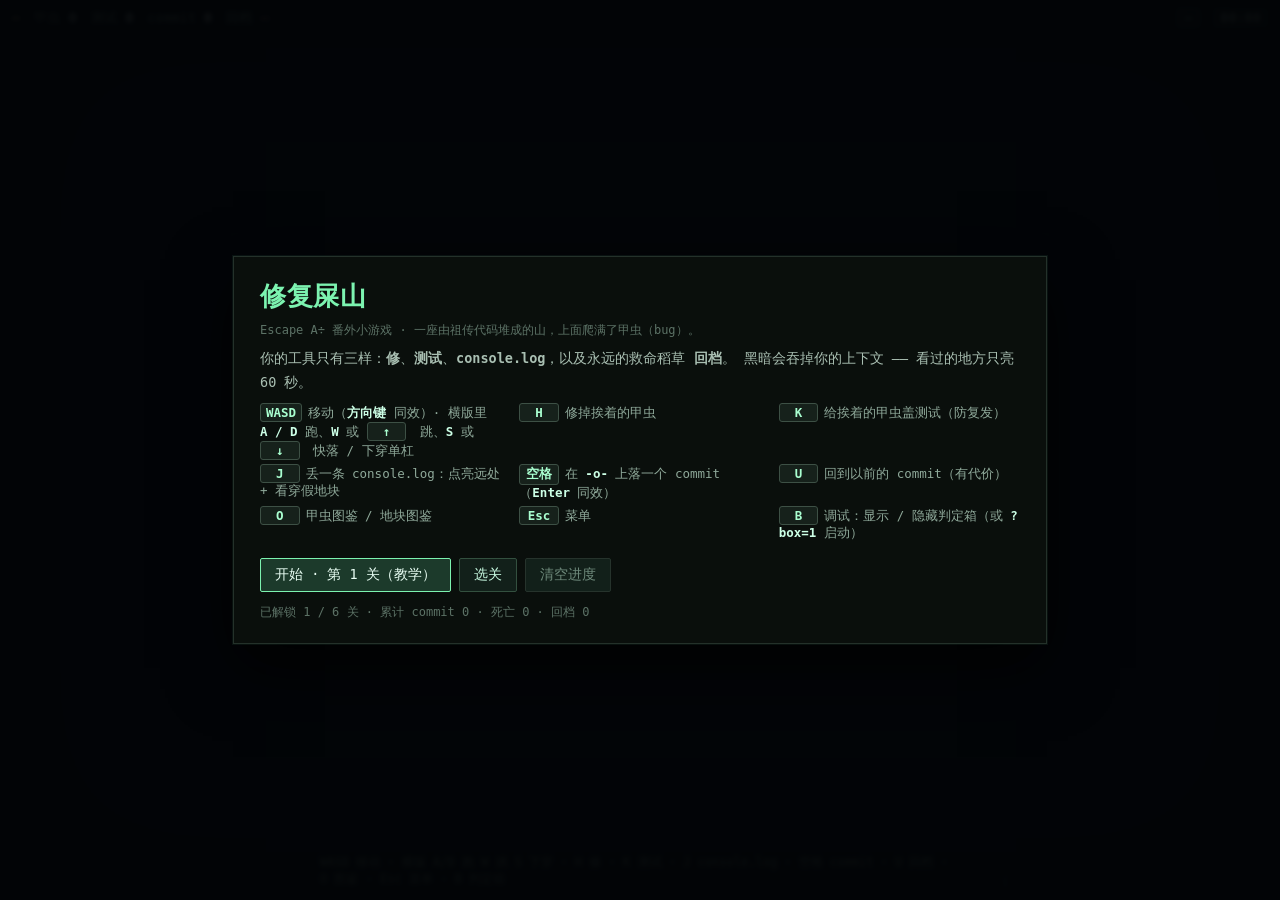
<file: game/index.html>
<!DOCTYPE html>
<!--
  Escape A÷ · game/index.html —— 小游戏「修复屎山」

  双击这个文件即可玩（file:// 直开，零依赖、零构建、无 fetch、无 ES module）。
  它刻意不引用主线的 src/：以后要打进视觉小说时，是把这一批 game/src/*.js
  用 <script> 追加进根目录 index.html，再由 window.BUGFIX.mount() 挂到一个容器上。
-->
<html lang="zh-CN">
<head>
<meta charset="utf-8">
<meta name="viewport" content="width=device-width, initial-scale=1, maximum-scale=1, user-scalable=no, viewport-fit=cover">
<meta name="theme-color" content="#05070a">
<title>修复屎山 · Escape A÷ 小游戏</title>
<link rel="stylesheet" href="src/game.css">
</head>
<body>
<div id="gf-app">
  <div id="gf-stage">
    <canvas id="gf-canvas">你的浏览器不支持 canvas，玩不了这个小游戏。</canvas>
    <div class="gf-vignette"></div>
    <div class="gf-scanlines"></div>

    <div id="gf-hud">
      <span class="gf-lvl" id="gf-lvl">—</span>
      <span><span class="gf-tag">甲虫 </span><span class="gf-val" id="gf-bugs">0</span></span>
      <span><span class="gf-tag">测试 </span><span class="gf-val" id="gf-tests">0</span></span>
      <span><span class="gf-tag">commit </span><span class="gf-val" id="gf-commits">0</span></span>
      <span><span class="gf-tag">回档 </span><span class="gf-warn" id="gf-reverts">0</span></span>
      <span class="gf-sp"></span>
      <span class="gf-badge" id="gf-mode">俯视</span>
      <span class="gf-badge" id="gf-time">00:00</span>
    </div>

    <div id="gf-toasts"></div>
    <div id="gf-objective" style="display:none"></div>
    <div id="gf-log"></div>
    <div id="gf-hint">WASD 移动 · 横版 A/D 跑 W 跳 S 下穿 · H 修 · K 测试 · J console.log · 空格 commit · U 回档 · O 图鉴 · Esc 菜单 · B 判定箱</div>
    <div id="gf-perf" style="display:none"></div>

    <!-- 标题 -->
    <div class="gf-modal gf-on" id="gf-m-title">
      <div class="gf-card">
        <h1>修复屎山</h1>
        <p class="gf-sub">Escape A÷ 番外小游戏 · 一座由祖传代码堆成的山，上面爬满了甲虫（bug）。</p>
        <p>你的工具只有三样：<b>修</b>、<b>测试</b>、<b>console.log</b>，以及永远的救命稻草 <b>回档</b>。
           黑暗会吞掉你的上下文 —— 看过的地方只亮 60 秒。</p>
        <div class="gf-keys">
          <div><span class="k">WASD</span>移动（<b>方向键</b> 同效）· 横版里 <b>A / D</b> 跑、<b>W</b> 或 <span class="k">↑</span> 跳、<b>S</b> 或 <span class="k">↓</span> 快落 / 下穿单杠</div>
          <div><span class="k">H</span>修掉挨着的甲虫</div>
          <div><span class="k">K</span>给挨着的甲虫盖测试（防复发）</div>
          <div><span class="k">J</span>丢一条 console.log：点亮远处 + 看穿假地块</div>
          <div><span class="k">空格</span>在 <b>-o-</b> 上落一个 commit（<b>Enter</b> 同效）</div>
          <div><span class="k">U</span>回到以前的 commit（有代价）</div>
          <div><span class="k">O</span>甲虫图鉴 / 地块图鉴</div>
          <div><span class="k">Esc</span>菜单</div>
          <div><span class="k">B</span>调试：显示 / 隐藏判定箱（或 <b>?box=1</b> 启动）</div>
        </div>
        <div class="gf-btns">
          <button class="gf-btn gf-primary" id="gf-start">开始 · 第 1 关（教学）</button>
          <button class="gf-btn" id="gf-pick">选关</button>
          <button class="gf-btn gf-ghost" id="gf-wipe">清空进度</button>
          <button class="gf-btn" id="gf-undo-wipe" style="display:none">恢复上次清空的进度</button>
        </div>
        <p class="gf-sub" id="gf-touch-note" style="display:none">触屏可玩：左下摇杆<b>万向移动</b>，推得越远跑得越快（外圈速度环显示油门），横版上推跳、下拉下穿；右下是修 / 测 / log / commit，最上一排小键是回档 / 图鉴 / 判定箱 / 菜单；右上「布局」可拖拽自定义键位。</p>
        <div id="gf-title-commits" class="gf-sub" style="margin-top:12px"></div>
      </div>
    </div>

    <!-- 选关 -->
    <div class="gf-modal" id="gf-m-pick">
      <div class="gf-card">
        <h1>选一个坑</h1>
        <p class="gf-sub">每关都是同一座山的不同角度。教学关不能跳。</p>
        <div class="gf-levels" id="gf-levels"></div>
        <div id="gf-pick-commits"></div>
        <div class="gf-btns">
          <button class="gf-btn" id="gf-pick-back">返回</button>
        </div>
      </div>
    </div>

    <!-- 关卡开场 -->
    <div class="gf-modal" id="gf-m-brief">
      <div class="gf-card">
        <h1 id="gf-brief-name">—</h1>
        <p id="gf-brief-text"></p>
        <pre id="gf-brief-new"></pre>
        <div class="gf-btns">
          <button class="gf-btn gf-primary" id="gf-brief-go">进入（Enter）</button>
        </div>
      </div>
    </div>

    <!-- 死亡 / 回档 -->
    <div class="gf-modal" id="gf-m-death">
      <div class="gf-card gf-danger">
        <h1 id="gf-death-title">Segmentation fault</h1>
        <p id="gf-death-why"></p>
        <h2>回到哪个 commit？</h2>
        <div class="gf-commits" id="gf-death-commits"></div>
        <p class="gf-sub">回档会把地形、虫群、配额、照明记忆一起还原。但每两次回档，屎山就自己长一层 —— 多一只虫。</p>
        <div class="gf-btns">
          <button class="gf-btn gf-primary" id="gf-death-latest">回到最新 commit（U）</button>
          <button class="gf-btn gf-ghost" id="gf-death-restart">重打本关</button>
          <button class="gf-btn gf-ghost" id="gf-death-title-btn">回标题</button>
        </div>
      </div>
    </div>

    <!-- 过关 -->
    <div class="gf-modal" id="gf-m-win">
      <div class="gf-card">
        <h1>PR merged 🎉</h1>
        <p id="gf-win-stats"></p>
        <p class="gf-sub" id="gf-win-note"></p>
        <div class="gf-btns">
          <button class="gf-btn gf-primary" id="gf-win-next">下一关（Enter）</button>
          <button class="gf-btn gf-ghost" id="gf-win-replay">重打本关</button>
          <button class="gf-btn gf-ghost" id="gf-win-title">回标题</button>
        </div>
      </div>
    </div>

    <!-- 全通 -->
    <div class="gf-modal" id="gf-m-end">
      <div class="gf-card">
        <h1>屎山没了</h1>
        <p>你现在面对着一片干净的、有测试覆盖的、没人会骂的代码。奇怪的是，你有点想念它。</p>
        <pre id="gf-end-stats"></pre>
        <div class="gf-btns">
          <button class="gf-btn gf-primary" id="gf-end-title">回标题</button>
          <button class="gf-btn gf-ghost" id="gf-end-again">从头再来</button>
        </div>
      </div>
    </div>

    <!-- 图鉴 -->
    <div class="gf-modal" id="gf-m-codex">
      <div class="gf-card">
        <h1>图鉴</h1>
        <h2>甲虫</h2>
        <div class="gf-codex" id="gf-codex-bugs"></div>
        <h2>地块与坑</h2>
        <div class="gf-codex" id="gf-codex-tiles"></div>
        <div class="gf-btns"><button class="gf-btn" id="gf-codex-back">返回（O）</button></div>
      </div>
    </div>

    <!-- 菜单 -->
    <div class="gf-modal" id="gf-m-menu">
      <div class="gf-card">
        <h1>菜单</h1>
        <p class="gf-sub">这个小游戏的存档只写 localStorage 的 <b>ea_bugfix_*</b>，和视觉小说主线的存档互不影响。</p>
        <div class="gf-btns">
          <button class="gf-btn gf-primary" id="gf-menu-resume">继续（Esc）</button>
          <button class="gf-btn" id="gf-menu-revert">打开回档列表</button>
          <button class="gf-btn" id="gf-menu-replay">重打本关</button>
          <button class="gf-btn gf-ghost" id="gf-menu-pick">选关</button>
          <button class="gf-btn gf-ghost" id="gf-menu-title">回标题</button>
        </div>
      </div>
    </div>

    <!-- 回档列表（活着的时候也能回） -->
    <div class="gf-modal" id="gf-m-revert">
      <div class="gf-card">
        <h1>git reset --hard</h1>
        <p class="gf-sub">活着也能回档 —— 发现虫杀错了、门开错了、依赖踩歪了，就退回去。</p>
        <div class="gf-commits" id="gf-revert-commits"></div>
        <div class="gf-btns"><button class="gf-btn gf-ghost" id="gf-revert-back">返回（Esc）</button></div>
      </div>
    </div>

  </div>
</div>

<!-- 数据在前、逻辑在后；game.js 是最后的引导（和主线「引擎永远最后」的习惯一致） -->
<script src="src/util.js"></script>
<script src="src/sfx.js"></script>
<script src="src/tiles.js"></script>
<script src="src/bugs.js"></script>
<script src="src/save.js"></script>
<script src="src/world.js"></script>
<script src="src/levels.js"></script>
<script src="src/render.js"></script>
<script src="src/ui.js"></script>
<script src="src/touch.js"></script>
<script src="src/game.js"></script>
</body>
</html>
</file>
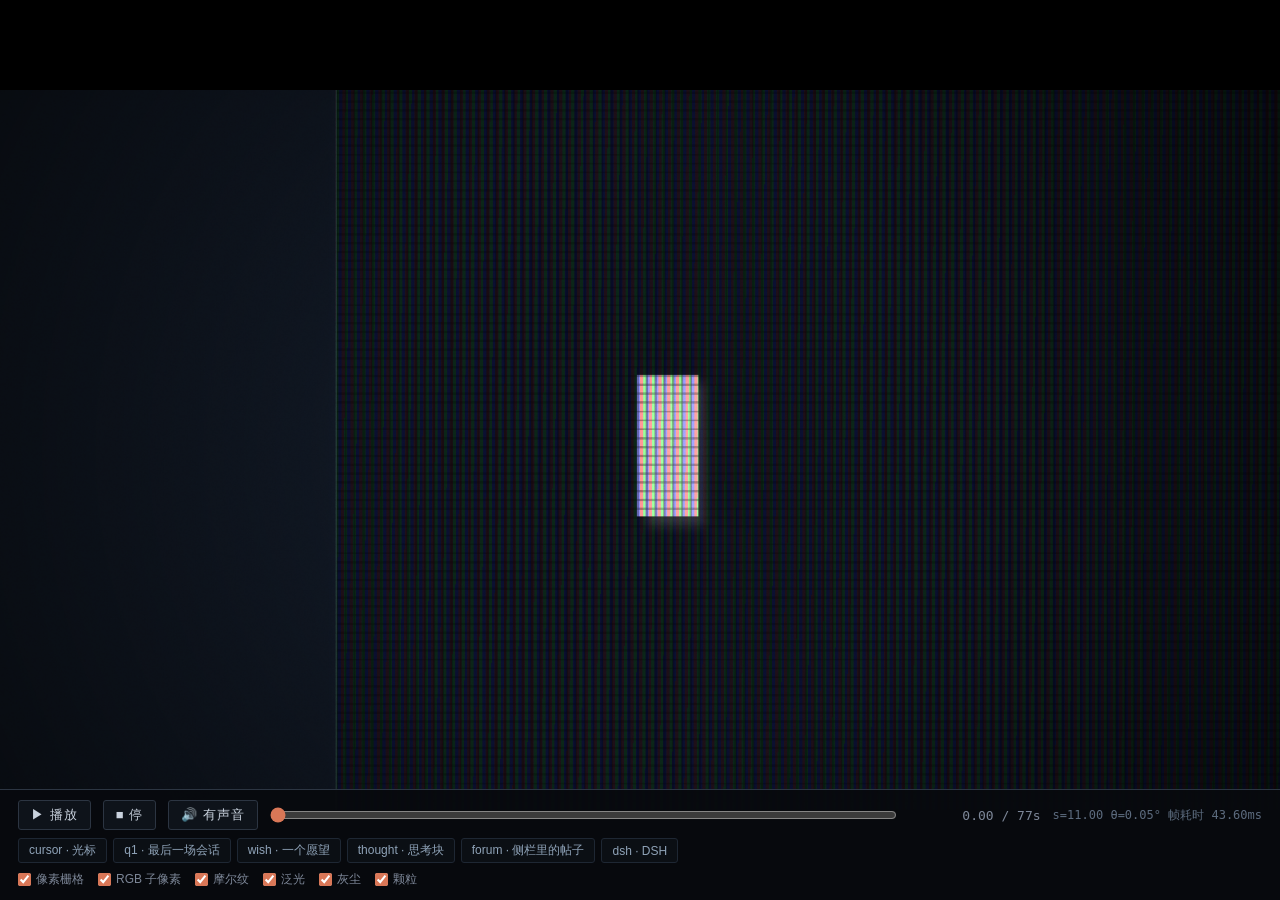
<file: opening-preview.html>
<!DOCTYPE html>
<html lang="zh-CN">
<head>
<meta charset="UTF-8">
<title>片头预览 · Escape A÷</title>
<style>
  :root{ --void:#05070A; --line:#2C3542; --text:#C9D2DE; --muted:#7D8798; --clay:#D97757; }
  *{margin:0;padding:0;box-sizing:border-box;}
  html,body{width:100%;height:100%;overflow:hidden;background:#000;color:var(--text);
    font-family:"Noto Sans SC","Microsoft YaHei",sans-serif;}
  #wrap{position:fixed;inset:0;display:flex;align-items:center;justify-content:center;}
  #stage{position:relative;width:1600px;height:900px;flex:0 0 auto;transform-origin:center center;
    background:#000;box-shadow:0 0 120px rgba(0,0,0,.9);overflow:hidden;}
  #opCanvas{position:absolute;inset:0;width:1600px;height:900px;display:block;}
  #ui{position:fixed;left:0;right:0;bottom:0;background:rgba(8,10,14,.94);border-top:1px solid var(--line);
    padding:10px 18px 12px;display:flex;flex-direction:column;gap:8px;z-index:10;}
  #bar{display:flex;align-items:center;gap:12px;}
  #bar button{background:#0E131A;border:1px solid var(--line);color:var(--text);font:inherit;
    font-size:13px;padding:5px 12px;cursor:pointer;border-radius:3px;letter-spacing:1px;}
  #bar button:hover{border-color:var(--clay);color:#fff;}
  #bar button.on{background:var(--clay);border-color:var(--clay);color:#fff;}
  #scrub{flex:1;accent-color:#D97757;}
  #time{font-family:ui-monospace,Consolas,monospace;font-size:13px;color:var(--muted);min-width:132px;text-align:right;}
  #segs{display:flex;flex-wrap:wrap;gap:6px;}
  #segs button{background:#0B0F14;border:1px solid #1E2733;color:#8FA3B8;font:inherit;font-size:12px;
    padding:3px 10px;cursor:pointer;border-radius:3px;}
  #segs button:hover{color:#fff;border-color:#3A4657;}
  #layers{display:flex;flex-wrap:wrap;gap:14px;font-size:12px;color:var(--muted);}
  #layers label{display:flex;align-items:center;gap:5px;cursor:pointer;}
  #stats{font-family:ui-monospace,Consolas,monospace;font-size:12px;color:#5C6B7E;margin-left:auto;white-space:nowrap;}
  input[type=checkbox]{accent-color:#D97757;}
  body.clean #ui{display:none;}
</style>
</head>
<body>
<div id="wrap"><div id="stage"><canvas id="opCanvas"></canvas></div></div>

<div id="ui">
  <div id="bar">
    <button id="btnPlay">▶ 播放</button>
    <button id="btnStop">■ 停</button>
    <button id="btnSound">🔊 有声音</button>
    <input id="scrub" type="range" min="0" max="142" step="0.05" value="0">
    <span id="time">0.00 / 142s</span>
    <span id="stats"></span>
  </div>
  <div id="segs"></div>
  <div id="layers">
    <label><input type="checkbox" data-k="grid" checked>像素栅格</label>
    <label><input type="checkbox" data-k="sub" checked>RGB 子像素</label>
    <label><input type="checkbox" data-k="moire" checked>摩尔纹</label>
    <label><input type="checkbox" data-k="bloom" checked>泛光</label>
    <label><input type="checkbox" data-k="dust" checked>灰尘</label>
    <label><input type="checkbox" data-k="grain" checked>颗粒</label>
  </div>
</div>

<script src="src/audio.js"></script>
<script src="src/opening_script.js?v=39"></script>
<script src="src/opening.js?v=42"></script>
<script>
(function () {
  "use strict";
  const DUR = OPENING.duration;
  const stage = document.getElementById("stage");
  const scrub = document.getElementById("scrub");
  const timeEl = document.getElementById("time");
  const statsEl = document.getElementById("stats");
  const btnPlay = document.getElementById("btnPlay");
  let playing = false;
  let sound = true;

  /* 浏览器不让自动出声：第一次点哪里都先解锁 AudioContext */
  window.addEventListener("pointerdown", () => { try { AUDIO.unlock(); } catch (e) {} }, { once: true });

  function fit() {
    const clean = document.body.classList.contains("clean");
    const s = Math.min(window.innerWidth / 1600, (window.innerHeight - (clean ? 0 : 120)) / 900);
    stage.style.transform = "scale(" + s + ")";
  }
  window.addEventListener("resize", fit);
  fit();

  /* 段落按钮 */
  const segs = document.getElementById("segs");
  OPENING.segments().forEach(sg => {
    const b = document.createElement("button");
    b.textContent = sg.id + " · " + sg.label;
    b.addEventListener("click", () => { seek(sg.at); });
    segs.appendChild(b);
  });

  function seek(tt) {
    if (playing) { OPENING.debug.stop(); playing = false; btnPlay.textContent = "▶ 播放"; }
    tt = Math.max(0, Math.min(DUR, tt));
    OPENING.debug.seek(tt);
    scrub.value = tt;
    tick();
  }

  function tick() {
    const st = OPENING.debug.stats();
    timeEl.textContent = st.t.toFixed(2) + " / " + DUR + "s";
    statsEl.textContent = "s=" + st.s.toFixed(2) + "  θ=" + (0.05 + 0.55 * st.t / DUR).toFixed(2) +
      "°  帧耗时 " + st.ms.toFixed(2) + "ms";
    if (playing) {
      scrub.value = st.t;
      if (st.t >= DUR - 0.02) { playing = false; btnPlay.textContent = "▶ 播放"; }
    }
    requestAnimationFrame(tick);
  }

  btnPlay.addEventListener("click", () => {
    if (playing) { OPENING.debug.stop(); playing = false; btnPlay.textContent = "▶ 播放"; return; }
    const from = +scrub.value >= DUR - 0.2 ? 0 : +scrub.value;
    playing = true;
    btnPlay.textContent = "❚❚ 暂停";
    try { AUDIO.unlock(); } catch (e) {}
    OPENING.debug.play(from, () => { playing = false; btnPlay.textContent = "▶ 播放"; }, sound);
  });
  document.getElementById("btnStop").addEventListener("click", () => {
    OPENING.debug.stop(); playing = false; btnPlay.textContent = "▶ 播放"; tick();
  });
  document.getElementById("btnSound").addEventListener("click", e => {
    sound = !sound;
    e.currentTarget.textContent = sound ? "🔊 有声音" : "🔇 静音";
    try { AUDIO.setVolume(sound ? 0.6 : 0); } catch (err) {}
  });

  scrub.addEventListener("input", () => seek(+scrub.value));

  document.querySelectorAll("#layers input").forEach(cb => {
    cb.addEventListener("change", () => {
      OPENING.debug.setLayer(cb.dataset.k, cb.checked);
      OPENING.debug.renderAt(+scrub.value);
    });
  });

  /* 空格 = 播放 / 暂停 */
  window.addEventListener("keydown", e => {
    if (e.code === "Space") { e.preventDefault(); btnPlay.click(); }
  });

  OPENING.debug.renderAt(0);
  tick();

  /* ?t=<秒> 定格一帧、隐藏控制条（截图 / 发给别人看用）；?layers=grid,sub 可关图层 */
  (function () {
    const qs = new URLSearchParams(location.search);
    if (qs.get("clean") === "1") document.body.classList.add("clean");
    if (qs.has("layers")) {
      const keep = qs.get("layers").split(",");
      ["grid", "sub", "moire", "bloom", "dust", "grain"].forEach(k => {
        const on = keep.indexOf(k) >= 0;
        OPENING.debug.setLayer(k, on);
        const cb = document.querySelector('#layers input[data-k="' + k + '"]');
        if (cb) cb.checked = on;
      });
    }
    if (qs.has("t")) {
      const tt = parseFloat(qs.get("t")) || 0;
      OPENING.debug.seek(tt);
      scrub.value = tt;
      tick();
    }
    fit();
  })();
})();
</script>
</body>
</html>
</file>
<file: game/src/game.css>
/* ============================================================
 * Escape A÷ · game/src/game.css —— 「修复屎山」小游戏的界面样式
 *
 * 全部作用域带 gf- 前缀（git fix），以后打进视觉小说也不会和主线样式打架。
 * ============================================================ */

/* 刘海 / 圆角 / 手势条：touch.js 读这几个值把按键摆进安全区 */
:root {
  --gf-sa-left: env(safe-area-inset-left, 0px);
  --gf-sa-right: env(safe-area-inset-right, 0px);
  --gf-sa-bottom: env(safe-area-inset-bottom, 0px);
}

#gf-app {
  position: fixed;
  inset: 0;
  background: #05070a;
  color: #cfe6d8;
  font-family: "Cascadia Mono", "Consolas", "DejaVu Sans Mono", monospace;
  overflow: hidden;
  user-select: none;
  touch-action: manipulation;   /* 触屏：双击不缩放页面（按键自己另带 touch-action:none） */
}
#gf-app.gf-mounted { position: absolute; inset: 0; }

#gf-stage { position: absolute; inset: 0; }
#gf-canvas { display: block; width: 100%; height: 100%; image-rendering: auto; }

/* ---------------- HUD ---------------- */
#gf-hud {
  position: absolute;
  top: 0; left: 0; right: 0;
  display: flex;
  gap: 14px;
  align-items: center;
  padding: calc(8px + env(safe-area-inset-top, 0px)) 12px 8px;
  font-size: 13px;
  letter-spacing: .02em;
  background: linear-gradient(180deg, rgba(5,7,10,.92), rgba(5,7,10,0));
  pointer-events: none;
}
#gf-hud .gf-tag { color: #6f8a7c; }
#gf-hud .gf-val { color: #e9fff4; }
#gf-hud .gf-warn { color: #ff9a7a; }
#gf-hud .gf-good { color: #7cf3b0; }
#gf-hud .gf-lvl { color: #ffd479; font-weight: 700; }
#gf-hud .gf-sp { flex: 1; }
#gf-hud .gf-badge {
  border: 1px solid #2c3a33;
  border-radius: 3px;
  padding: 1px 6px;
  background: rgba(20,28,24,.7);
}

/* ---------------- 目标 / 教学 ---------------- */
#gf-objective {
  position: absolute;
  left: 12px; bottom: 12px;
  max-width: 46ch;
  padding: 10px 12px;
  border-left: 3px solid #7cf3b0;
  background: rgba(10,16,13,.88);
  font-size: 13px;
  line-height: 1.6;
  color: #d9f2e4;
}
#gf-objective .gf-key {
  display: inline-block;
  min-width: 1.6em;
  padding: 0 4px;
  margin: 0 2px;
  border: 1px solid #3d5045;
  border-radius: 3px;
  background: #16211b;
  color: #a9ffd0;
  font-weight: 700;
  text-align: center;
}
#gf-objective .gf-title { color: #ffd479; font-weight: 700; display: block; margin-bottom: 4px; }

/* ---------------- 日志 / 提示 ---------------- */
#gf-log {
  position: absolute;
  right: 12px; bottom: 12px;
  width: 34ch;
  font-size: 12px;
  line-height: 1.55;
  color: #8fa99a;
  text-align: right;
  pointer-events: none;
  padding: 6px 8px;
  background: rgba(5,7,10,.55);
  border-left: 1px solid #26332c;
  border-radius: 3px;
}
#gf-log div.gf-new { color: #9dc4ad; }
#gf-log div.gf-more { color: #6f8a7c; }

#gf-toasts {
  position: absolute;
  top: 42px; left: 50%;
  transform: translateX(-50%);
  display: flex;
  flex-direction: column;
  gap: 6px;
  align-items: center;
  pointer-events: none;
  max-width: 70vw;
}
.gf-toast {
  padding: 6px 12px;
  border-radius: 2px;
  background: rgba(12,18,15,.92);
  border-left: 3px solid #6f8a7c;
  font-size: 13px;
  color: #d7e8dd;
  animation: gf-toast-in .18s ease-out;
}
.gf-toast.gf-bad { border-color: #ff6a5a; color: #ffd2c9; }
.gf-toast.gf-warn { border-color: #ffd479; color: #ffeec2; }
.gf-toast.gf-good { border-color: #7cf3b0; color: #ccffe6; }
@keyframes gf-toast-in { from { opacity: 0; transform: translateY(-6px); } to { opacity: 1; transform: none; } }

/* ---------------- 弹窗 ---------------- */
.gf-modal {
  position: absolute;
  inset: 0;
  display: none;
  align-items: center;
  justify-content: center;
  background: rgba(3,5,7,.86);
  backdrop-filter: blur(2px);
  z-index: 20;
}
.gf-modal.gf-on { display: flex; }
.gf-card {
  width: min(760px, 92vw);
  max-height: 88vh;
  overflow: auto;
  padding: 22px 26px;
  border: 1px solid #24312a;
  background: #0a0f0c;
  box-shadow: 0 0 0 1px rgba(124,243,176,.06), 0 24px 60px rgba(0,0,0,.7);
}
.gf-card h1 {
  margin: 0 0 4px;
  font-size: 26px;
  color: #7cf3b0;
  letter-spacing: .02em;
}
.gf-card h2 { margin: 18px 0 6px; font-size: 15px; color: #ffd479; }
.gf-card p { font-size: 13.5px; line-height: 1.75; color: #a9bfb2; margin: 6px 0; }
.gf-card .gf-sub { color: #5c7266; font-size: 12px; }
.gf-card.gf-danger { border-color: #5a2018; }
.gf-card.gf-danger h1 { color: #ff7a6a; }
.gf-card pre {
  margin: 10px 0;
  padding: 10px 12px;
  background: #070b09;
  border: 1px solid #1c2620;
  font-size: 12.5px;
  line-height: 1.6;
  color: #9dc4ad;
  white-space: pre-wrap;
}

.gf-keys { display: grid; grid-template-columns: repeat(auto-fit, minmax(210px, 1fr)); gap: 4px 18px; margin: 8px 0; }
.gf-keys div { font-size: 12.5px; color: #8fa99a; }
.gf-keys b { color: #ccffe6; }
.gf-keys .k {
  display: inline-block;
  min-width: 2.2em;
  padding: 1px 5px;
  margin-right: 6px;
  border: 1px solid #3d5045;
  border-radius: 3px;
  background: #16211b;
  color: #a9ffd0;
  text-align: center;
  font-weight: 700;
}

.gf-btns { display: flex; flex-wrap: wrap; gap: 8px; margin-top: 16px; }
button.gf-btn {
  font: inherit;
  font-size: 13.5px;
  padding: 7px 14px;
  color: #ccffe6;
  background: #12201a;
  border: 1px solid #33503f;
  border-radius: 2px;
  cursor: pointer;
}
button.gf-btn:hover { background: #1b3327; border-color: #7cf3b0; }
button.gf-btn.gf-primary { background: #1c3a2b; border-color: #7cf3b0; color: #eafff5; }
button.gf-btn.gf-ghost { color: #6f8a7c; border-color: #26332c; }
button.gf-btn:disabled { opacity: .4; cursor: not-allowed; }

.gf-levels { display: grid; grid-template-columns: repeat(auto-fit, minmax(230px, 1fr)); gap: 10px; margin-top: 10px; }
.gf-level {
  text-align: left;
  padding: 10px 12px;
  border: 1px solid #26332c;
  background: #0c1310;
  cursor: pointer;
  font: inherit;
  color: #a9bfb2;
}
.gf-level:hover:not(:disabled) { border-color: #7cf3b0; background: #14211a; }
.gf-level .gf-n { color: #ffd479; font-weight: 700; display: block; font-size: 14px; }
.gf-level .gf-d { font-size: 11.5px; color: #6f8a7c; display: block; margin-top: 3px; }
.gf-level:disabled { opacity: .38; cursor: not-allowed; }
.gf-level.gf-cleared .gf-n::after { content: " ✓"; color: #7cf3b0; }

.gf-commits { margin: 8px 0; border: 1px solid #1c2620; }
.gf-commit {
  display: flex;
  gap: 10px;
  align-items: baseline;
  padding: 7px 10px;
  border-bottom: 1px solid #141d18;
  background: #0a0f0c;
  cursor: pointer;
  font-size: 12.5px;
  color: #a9bfb2;
}
.gf-commit:last-child { border-bottom: 0; }
.gf-commit:hover:not(.gf-stashed) { background: #14211a; color: #ccffe6; }
.gf-commit .gf-h { color: #7cf3b0; font-weight: 700; white-space: nowrap; }
.gf-commit .gf-m { flex: 1; }
.gf-commit .gf-t { color: #5c7266; white-space: nowrap; }
.gf-commit.gf-stashed { opacity: .45; text-decoration: line-through; cursor: not-allowed; }
.gf-commit.gf-current .gf-h::after { content: " ← HEAD"; color: #ffd479; }

.gf-codex { display: grid; grid-template-columns: repeat(auto-fit, minmax(300px, 1fr)); gap: 10px; margin-top: 8px; }
.gf-codex-item { border: 1px solid #1c2620; padding: 8px 10px; background: #0c1310; font-size: 12.5px; }
.gf-codex-item b { color: #ffd479; }
.gf-codex-item.gf-unknown { opacity: .4; }
.gf-codex-item .gf-dot { display: inline-block; width: 10px; height: 10px; border-radius: 50%; margin-right: 6px; vertical-align: -1px; }

.gf-scanlines {
  position: absolute; inset: 0; pointer-events: none; z-index: 15; opacity: .5;
  background: repeating-linear-gradient(0deg, rgba(0,0,0,.22) 0 1px, rgba(0,0,0,0) 1px 3px);
}
.gf-vignette {
  position: absolute; inset: 0; pointer-events: none; z-index: 14;
  box-shadow: inset 0 0 160px 40px rgba(0,0,0,.75);
}
#gf-hint {
  position: absolute; left: 50%; bottom: 12px; transform: translateX(-50%);
  font-size: 12px; color: #5c7266; z-index: 5;
}
/* 窄屏底部让给教学目标 —— 按键提示在标题卡和菜单里都有，别两行字叠一起 */
@media (max-width: 900px) {
  #gf-hint { display: none; }
}
/* ?perf=1 的帧时间面板：只读、不挡操作 */
#gf-perf {
  position: absolute; right: 12px; top: 42px; z-index: 6;
  font-size: 11px; color: #9dc4ad;
  background: rgba(5,7,10,.6); padding: 3px 7px; border-radius: 3px;
  pointer-events: none; font-variant-numeric: tabular-nums;
}
/* 系统开了「减少动效」：扫描线一起关掉（震屏/闪屏由 render.js 短路） */
@media (prefers-reduced-motion: reduce) {
  .gf-scanlines { display: none; }
}

/* ---------------- 触屏控件（touch.js 挂进来，#gf-app.gf-touch 才显示布局适配） ---------------- */
#gf-touch {
  position: absolute; inset: 0; z-index: 12;
  pointer-events: none;
  touch-action: none;
  -webkit-user-select: none; user-select: none; -webkit-touch-callout: none;
}
#gf-app.gf-ui-open #gf-touch { display: none; }   /* 弹窗开着时收起按键 */
.gf-tjoy {
  position: absolute;               /* left/top/transform 由 touch.js 按布局写入 */
  transform-origin: 50% 50%;
  width: calc(104px * var(--gf-tk, 1)); height: calc(104px * var(--gf-tk, 1)); border-radius: 50%;
  border: 1px solid rgba(124,243,176,.4);
  background: rgba(10,16,13,.5);
  pointer-events: auto; touch-action: none;
  -webkit-tap-highlight-color: transparent;
}
.gf-tjoy.gf-hold { border-color: #7cf3b0; background: rgba(28,58,43,.55); }
.gf-tjoy.gf-moving { border-color: #7cf3b0; }
/* 万向刻度 + 调速环：十字准线指明 360° 都能走，死区圈是「回这里停」，外圈弧长 = 油门 */
.gf-tjoy-ring { position: absolute; inset: 0; width: 100%; height: 100%; pointer-events: none; transform: rotate(-90deg); }
.gf-tjoy-track { fill: none; stroke: rgba(124,243,176,.13); stroke-width: 3; }
.gf-tjoy-arc { fill: none; stroke: #7cf3b0; stroke-width: 3; stroke-linecap: round; transition: stroke-dashoffset .09s linear; }
.gf-tjoy-cross {
  position: absolute; inset: 20px; pointer-events: none;
  background:
    linear-gradient(rgba(124,243,176,.16), rgba(124,243,176,.16)) center / 1px 100% no-repeat,
    linear-gradient(rgba(124,243,176,.16), rgba(124,243,176,.16)) center / 100% 1px no-repeat;
}
.gf-tjoy-dead {
  position: absolute; left: 50%; top: 50%; width: 17%; height: 17%;
  margin: -8.5% 0 0 -8.5%; border-radius: 50%;
  border: 1px dashed rgba(124,243,176,.25); pointer-events: none;
}
.gf-tjoy-speed {
  position: absolute; left: 0; right: 0; top: 50%; transform: translateY(-50%);
  text-align: center; font-size: 12px; font-weight: 700; color: #eafff5;
  text-shadow: 0 1px 3px #000, 0 0 6px rgba(0,0,0,.85);
  pointer-events: none; z-index: 3;
}
.gf-tknob {
  position: absolute; left: 50%; top: 50%;
  width: 44px; height: 44px; margin: -22px 0 0 -22px;
  border-radius: 50%;
  background: rgba(124,243,176,.2);
  border: 1px solid rgba(124,243,176,.55);
  pointer-events: none; z-index: 2;
  transition: transform .14s ease-out;   /* 松手平滑回中；握住时下面关掉，跟手不拖影 */
}
.gf-tjoy.gf-hold .gf-tknob { transition: none; }
.gf-tbtn {
  position: absolute;               /* left/top/transform 由 touch.js 按布局写入 */
  transform-origin: 50% 50%;
  pointer-events: auto;
  border: 1px solid rgba(124,243,176,.45);
  border-radius: 10px;
  background: rgba(10,16,13,.55);
  color: #ccffe6;
  font: inherit; font-size: 17px; font-weight: 700;
  touch-action: none;
  -webkit-tap-highlight-color: transparent;
  padding: 0;
}
.gf-tbtn.gf-act { width: calc(66px * var(--gf-tk, 1)); height: calc(56px * var(--gf-tk, 1)); font-size: calc(15px * var(--gf-tk, 1)); }
.gf-tbtn.gf-mini { width: calc(38px * var(--gf-tk, 1)); height: calc(34px * var(--gf-tk, 1)); font-size: calc(13px * var(--gf-tk, 1)); opacity: .85; }
.gf-tbtn.gf-hold { background: rgba(28,58,43,.9); border-color: #7cf3b0; }
.gf-tbtn.gf-commit { color: #ffd479; border-color: rgba(255,212,121,.55); }
.gf-tbtn.gf-commit.gf-hold { border-color: #ffd479; }

/* ---------------- 键位布局调试（touch.js 的编辑模式） ---------------- */
#gf-tlayout {
  position: absolute; top: 40px; right: 8px; z-index: 13;
  pointer-events: auto; touch-action: none;
  font: inherit; font-size: 12px; font-weight: 700;
  padding: 6px 10px; color: #ffd479;
  background: rgba(10,16,13,.7); border: 1px solid rgba(255,212,121,.5); border-radius: 6px;
  -webkit-tap-highlight-color: transparent;
}
#gf-touch.gf-edit .gf-tjoy, #gf-touch.gf-edit .gf-tbtn {
  outline: 2px dashed rgba(255,212,121,.75); outline-offset: 3px; cursor: move;
}
#gf-touch.gf-edit .gf-sel { outline: 2px solid #7cf3b0; }
#gf-tlayout-bar {
  position: absolute; left: 50%; top: 8px; transform: translateX(-50%);
  display: none; flex-wrap: wrap; gap: 6px; align-items: center; justify-content: center;
  max-width: 94vw; padding: 8px 10px; z-index: 14; pointer-events: auto;
  background: rgba(10,16,13,.94); border: 1px solid #33503f; border-radius: 8px;
  font-size: 12px;
}
#gf-tlayout-bar button {
  font: inherit; font-size: 12px; padding: 7px 10px; color: #ccffe6;
  background: #12201a; border: 1px solid #33503f; border-radius: 4px;
}
#gf-tlayout-bar .gf-tl-size { display: flex; align-items: center; gap: 6px; color: #8fa99a; }
#gf-tlayout-bar input[type="range"] { width: 110px; accent-color: #7cf3b0; }
#gf-tl-name { color: #ffd479; font-weight: 700; min-width: 3em; text-align: center; }

/* 触屏模式下重排 HUD：提示行没意义了；目标挪到左上、日志右上、飘字让开顶部 */
#gf-app.gf-touch #gf-hint { display: none; }
#gf-app.gf-touch #gf-objective {
  left: 8px; right: auto; bottom: auto; top: 64px;
  max-width: min(58vw, 40ch);
  font-size: 12px; padding: 8px 10px;
}
#gf-app.gf-touch #gf-log {
  right: 8px; bottom: auto; top: 64px;
  width: 22ch; font-size: 10.5px;
}
#gf-app.gf-touch #gf-toasts { top: 30%; }
@media (max-width: 900px) {
  #gf-app.gf-touch #gf-log { display: none; }
  /* 窄屏 HUD 收成一行：藏起次要统计（测试 / commit / 回档 / 图层），
   * 关名截断，目标框下移到单行 HUD 之下，避免叠字 */
  #gf-app.gf-touch #gf-hud { gap: 8px; padding: 6px 8px; font-size: 11px; }
  #gf-app.gf-touch #gf-hud > span:nth-child(3),
  #gf-app.gf-touch #gf-hud > span:nth-child(4),
  #gf-app.gf-touch #gf-hud > span:nth-child(5),
  #gf-app.gf-touch #gf-hud > span:nth-child(8) { display: none; }
  #gf-app.gf-touch #gf-hud .gf-lvl { max-width: 30vw; overflow: hidden; text-overflow: ellipsis; white-space: nowrap; }
  #gf-app.gf-touch #gf-hud .gf-badge { padding: 0 4px; font-size: 10px; }
  #gf-app.gf-touch #gf-objective { top: 34px; max-width: 66vw; font-size: 11.5px; line-height: 1.45; max-height: 5.4em; overflow: hidden; }
}
</file>
